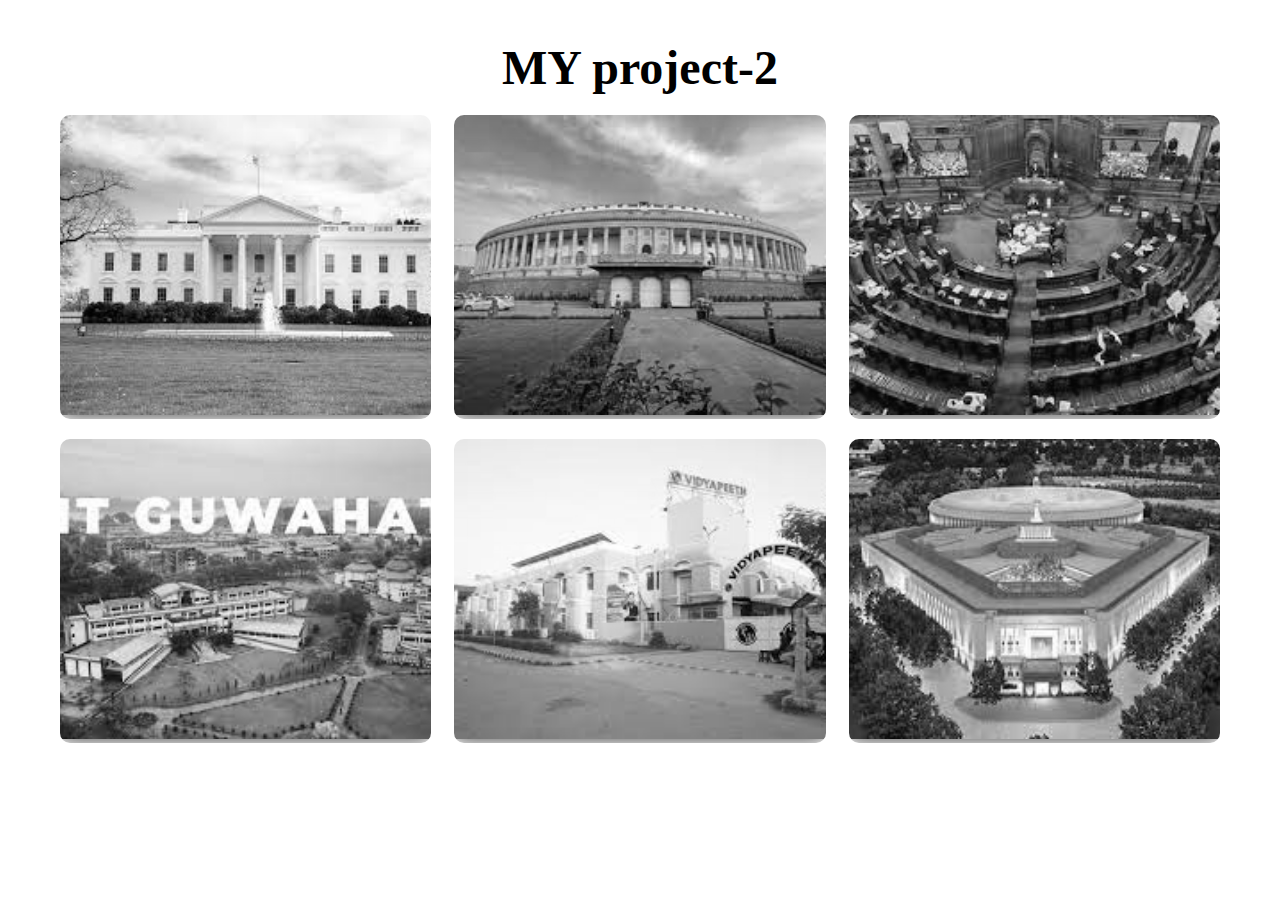
<file: web dev trimester 2 upload/index.html>
<!DOCTYPE html>
<html lang="en">
<head>
    <meta charset="UTF-8">
    <meta name="viewport" content="width=device-width, initial-scale=1.0">
    <title>My gallery</title>

    <link rel="stylesheet" href="styles.css">
</head>
<body>
    <div id="wrapper">
        <div class="container">
            <h1>MY project-2</h1>
            <div class="gallery">

            <figure class="card">
                <img src="image1.jpg" alt="">
                <figcaption>whitehouse</figcaption>
            </figure>   
            <figure class="card">
                <img src="image2.jpg" alt="">
                <figcaption>Image2</figcaption>
            </figure>   
            <figure class="card">
                <img src="image3.jpg" alt="">
                <figcaption>Image3</figcaption>
            </figure>   
            <figure class="card">
                <img src="image4.jpg" alt="">
                <figcaption>IIT Guawahati</figcaption>
            </figure>   
            <figure class="card">
                <img src="image5.jpg" alt="">
                <figcaption>Vidyapeet</figcaption>
            </figure>   
            <figure class="card">
                <img src="image6.jpg" alt="">
                <figcaption>Image6</figcaption>
            </figure>   



            </div>

        </div>
    </div>
     
</body>
</html>
</file>
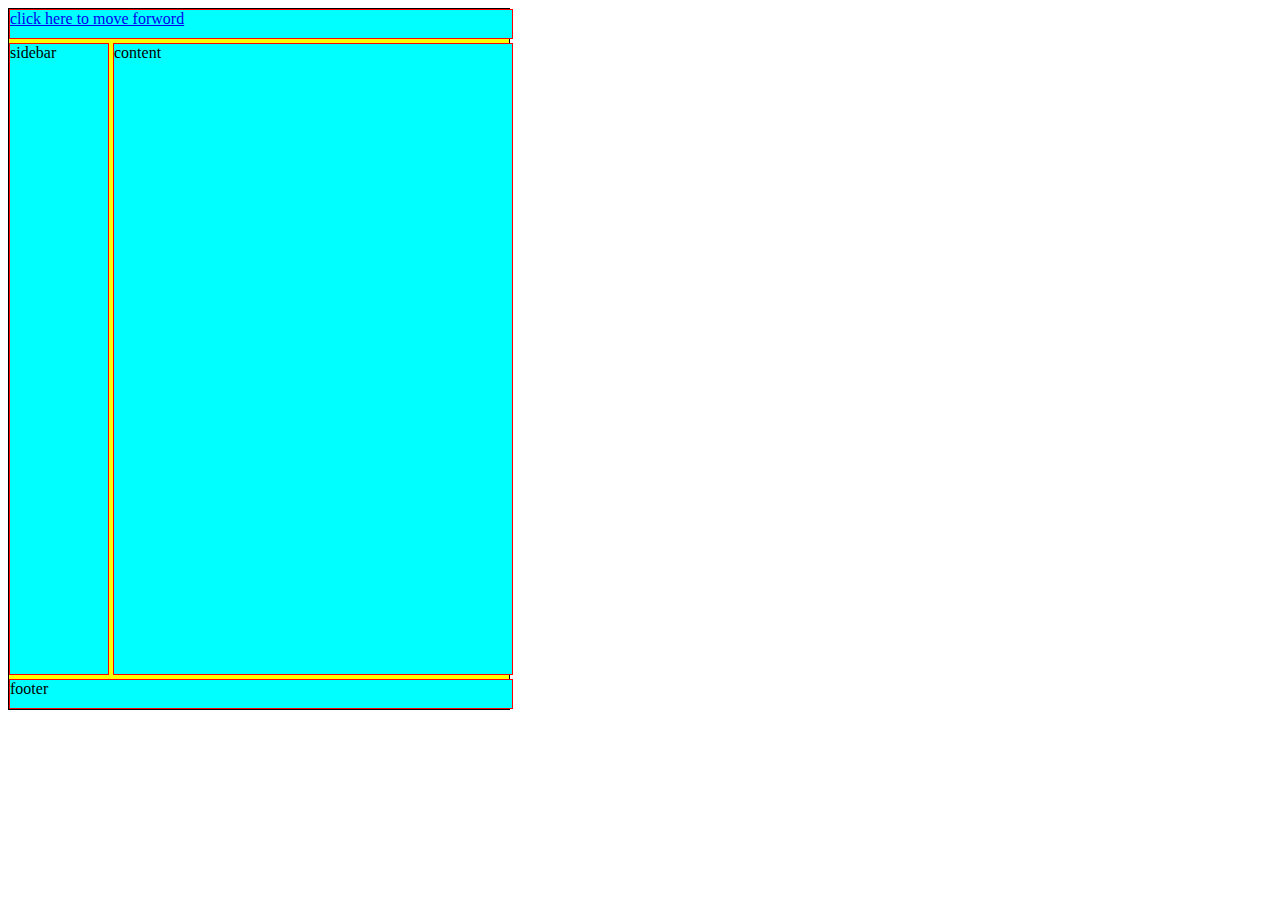
<file: web dev trimester 2 upload/blog wesite/index.html>
<!DOCTYPE html>
<html lang="en">
<head>
    <meta charset="UTF-8">
    <meta name="viewport" content="width=device-width, initial-scale=1.0">
    <title>Document</title>

    <link rel="stylesheet" href="styles.css">

</head>
<body>
    <div class="container">
    <div class="box" id="header">
        <a href="post.html">click here to move forword</a>
    </div>
    <div class="box" id="sidebar">sidebar</div>
    <div class="box" id="content">content</div>
    <div class="box" id="footer">footer</div>
    
    </div>
    
</body>
</html>
</file>
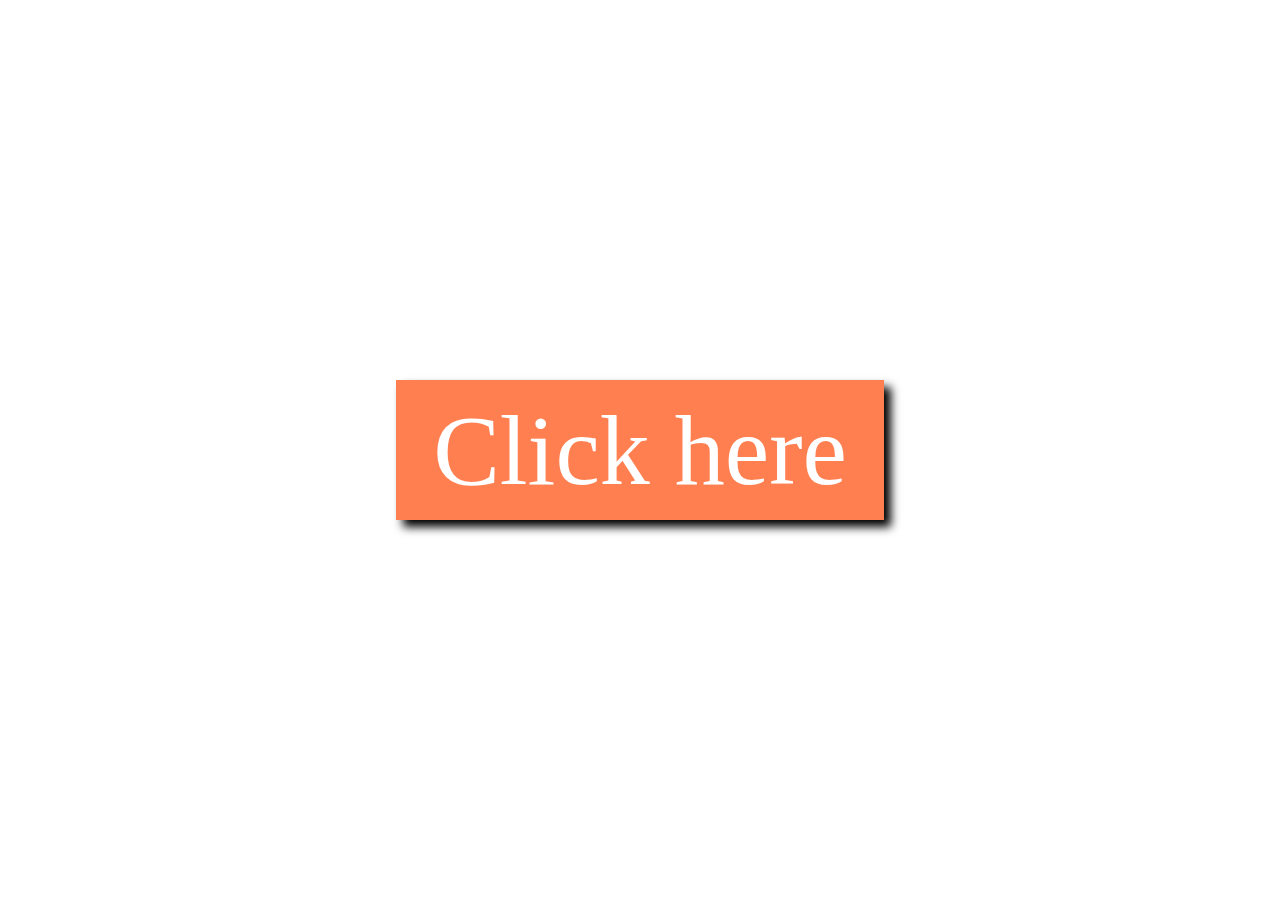
<file: web dev trimester 2 upload/BUTTON/index.html>
<!DOCTYPE html>
<html lang="en">
<head>
    <meta charset="UTF-8">
    <meta name="viewport" content="width=device-width, initial-scale=1.0">
    <title>Modern button</title>
    <link rel="stylesheet" href="styles.css">

</head>
<body>
    <div id="wrapper">
        <div class="Button-pink">Click here</div>
    </div>
    
</body>
</html>
</file>
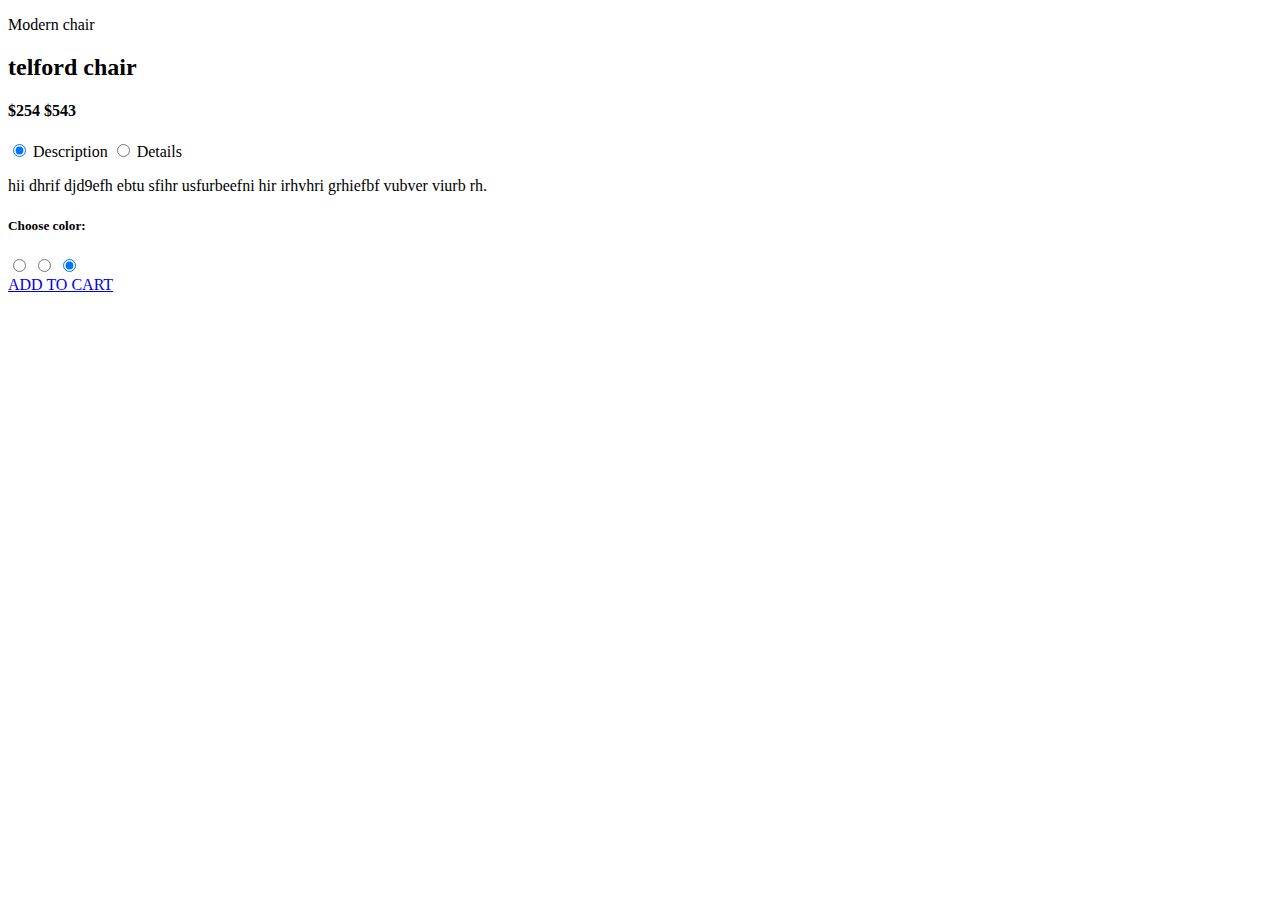
<file: web dev trimester 2 upload/BUTTON/animation chair/index.html>
<!DOCTYPE html>
<html lang="en">
<head>
    <meta charset="UTF-8">
    <meta name="viewport" content="width=device-width, initial-scale=1.0">
    <title>Document</title>
    <link rel="shortcut icon" href="">
</head>
<body>
    <div class="section-fluid-main">
        <div class="section">
            <div class="info-wrap mob-margin">
                <p class="title-up">Modern chair</p>
                <h2>telford chair</h2>
                <h4>$254 <span>$543</span></h4>
                <div class="section-fluid"></div>
                <input class="desc-btn" type="radio" id="desc-1" name="desc-btn" checked />
                <label for="desc-1">Description</label>
                <input class="desc-btn" type="radio" id="desc-2" name="desc-btn"  />
                <label for="desc-2">Details</label>
                <div class="section-fluid desc-sec accor-1">
                    <p>
                        hii dhrif djd9efh ebtu sfihr usfurbeefni hir irhvhri grhiefbf vubver viurb rh.
                    </p>
                </div>
                <div class="section-fluid desc-sec accor-2">
                    <div class="section-inline">
                    </div>
                    <div class="section-inline">
                    </div>
                    <div class="section-inline">
                    </div>
                    <div class="section-inline">
                    </div>

                </div>

                <h5>Choose color:</h5>
            </div>
            <input class="color-btn for-color-1" type="radio" id="color1" name="color-btn" checked />
            <label class="first-color" for="color1"></label>
            <input class="color-btn for-color-2" type="radio" id="color1" name="color-btn" checked />
            <label class="first-color" for="color2"></label>
            <input class="color-btn for-color-3" type="radio" id="color1" name="color-btn" checked />
            <label class="first-color" for="color3"></label>
            <div class="info-wrap">
                <a href="#" class="btn"><i class="uil uil-shopping-cart icon"></i>ADD TO CART</a>
            </div>
            <div class="img-wrap chair-1"></div>
            <div class="img-wrap chair-2"></div>
            <div class="img-wrap chair-3"></div>
            <div class="back-color"></div>
            <div class="back-color chair2"></div>
            <div class="back-color chair3"></div>
        </div>
    </div>

    
</body>
</html>
</file>
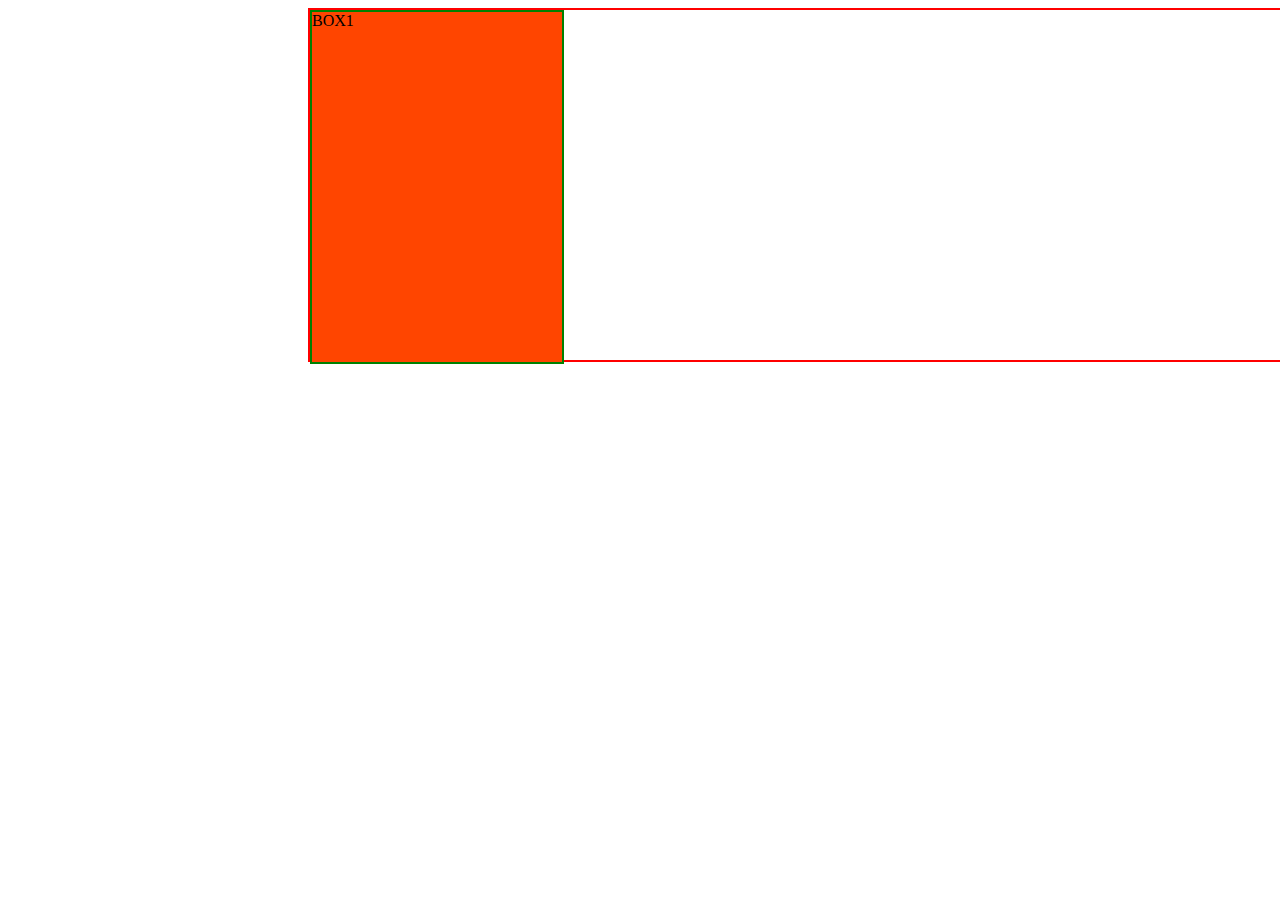
<file: web dev trimester 2 upload/blog wesite/media query/animation key/index.html>
<!DOCTYPE html>
<html lang="en">
<head>
    <meta charset="UTF-8">
    <meta name="viewport" content="width=device-width, initial-scale=1.0">
    <title>ANIMATION</title>
    <link rel="stylesheet" href="styles.css">
</head>
<body>
    <div class="container">
        <div class="box1">BOX1</div>
        <!-- <div class="box2">BOX2</div> -->
    </div>

</body>
</html>
</file>
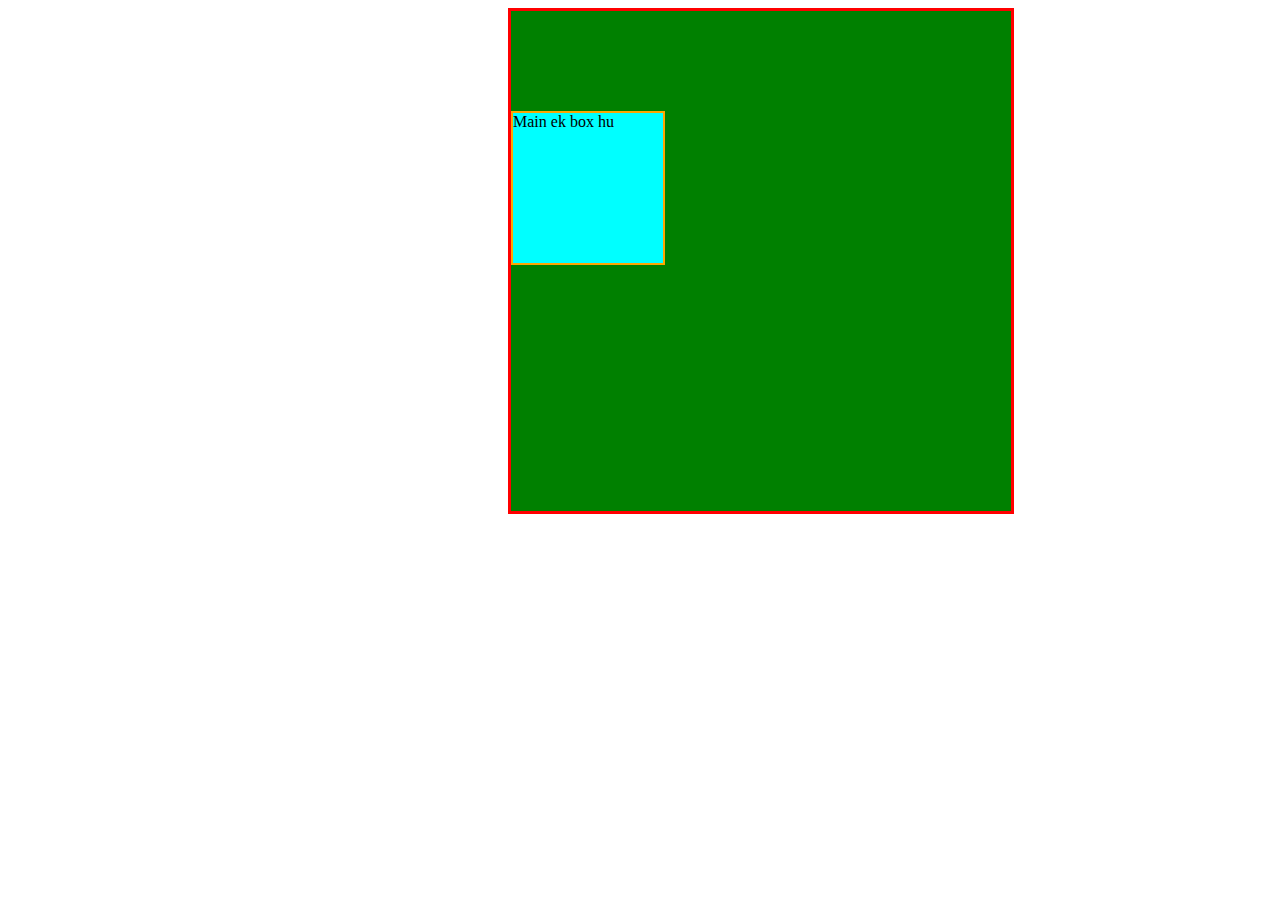
<file: web dev trimester 2 upload/blog wesite/media query/animation key/transition/index.html>
<!DOCTYPE html>
<html lang="en">
<head>
    <meta charset="UTF-8">
    <meta name="viewport" content="width=device-width, initial-scale=1.0">
    <title>Transition</title>
    <link rel="stylesheet" href="styles.css">


</head>
<body>
    <div class="container">
        <div class="box">Main ek box hu</div>
    </div>
</body>
</html>
</file>
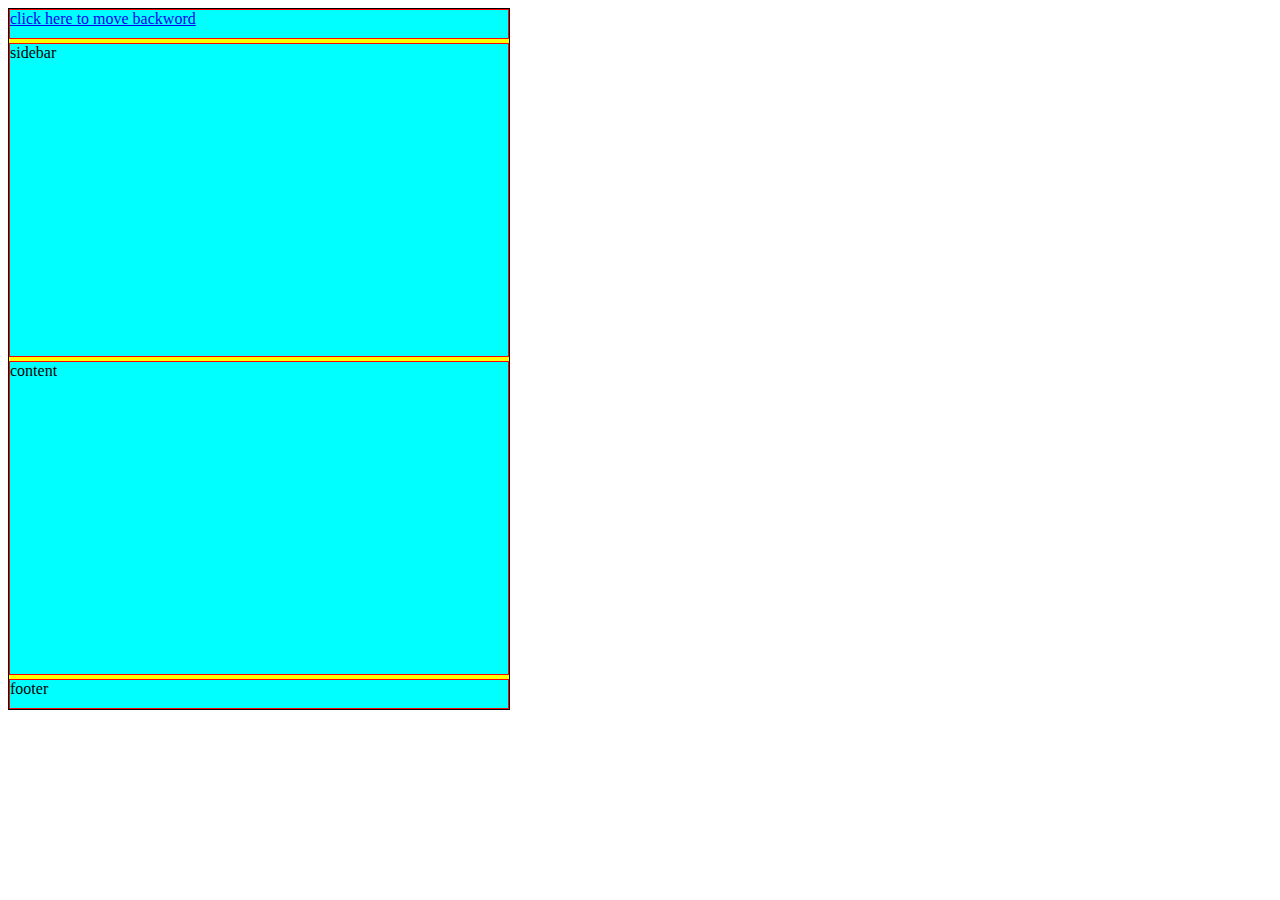
<file: web dev trimester 2 upload/blog wesite/post.html>
<!DOCTYPE html>
<html lang="en">
<head>
    <meta charset="UTF-8">
    <meta name="viewport" content="width=device-width, initial-scale=1.0">
    <title>post blog</title>

    <link rel="stylesheet" href="post.css">

</head>
<body>
    <div class="container">
    <div class="box" id="header">
        <a href="index.html">click here to move backword</a>
    </div>
    <div class="box" id="sidebar">sidebar</div>
    <div class="box" id="content">content</div>
    <div class="box" id="footer">footer</div>
    
    </div>
    
</body>
</html>
</file>
<file: web dev trimester 2 upload/styles.css>
*{
    margin:0;
    padding:0;
    box-sizing:border-box;
}

#wrapper{
    height:100vh;
    overflow-x:hidden;
    overflow-y:auto;
}

.container{
    height:100px;
    max-width:1200px;
    margin:0 auto;
    padding:20px;
}

.container h1{
    margin:20px 0;
    text-align:center;
    margin-bottom: 20px;
    font-size:3rem;
}

.gallery{
    display:flex;
    flex-wrap:wrap;
    justify-content:space-between;
}

.card {
    width:32%;
    position:relative;
    margin-bottom:20px;
    border-radius:10px;
    overflow:hidden;
}

.card img{
    height:300px;
    width:100%;
    filter:grayscale(100%);
    box-shadow:0 0 20px #333;
    object-fit:cover;
}

.card:hover{
    transform:scale(1.03);
    filter:drop-shadow(0 0 10px #333);
    transition:0.5s;
}

.card:hover img{
    filter:grayscale(0%);
}

.card figcaption{
    position:absolute;
    bottom:0;
    left:0;
    padding:1px;
    width:100%;
    height:20%;
    font-size:15px;
    font-weight:500;
    color:#fff;
    opacity:0;
    border-radius:0 0 10px 10px;
    background: linear-gradient(0deg, rgba(0, 0, 0, 0.5) 0%, rgba(255,255,255));
    transition: 0.3s;
}

.card:hover figcaption{
    opacity:1;
    transform: scale(1.03);

}
</file>
<file: web dev trimester 2 upload/blog wesite/styles.css>
.container{
    border:1px solid black;
    background-color: yellow;
    height:700px;
    width: 500px;
    display:grid;
    grid-template-rows: 30px 1fr 30px;
    grid-template-columns: 100px 400px;

    grid-gap:4px;

    grid-template-areas:
    "hd hd"
    "side main"
    "ft ft";

}

.box{
    border:1px solid red;
    background-color: aqua;

}

#header{
    grid-area:hd;
}
#footer{
    grid-area:ft;
}

#sidebar{
    grid-area:side;
}

#content{
    grid-area:main;
}
</file>
<file: web dev trimester 2 upload/BUTTON/styles.css>
*{
    margin:0;
    padding:0;
    box-sizing: border-box;
}

#wrapper{
    height:100vh;
    width:100vw;
    display: flex;
    justify-content: center;
    align-items: center;
}

.Button-pink{
    background-color: coral;
    padding:0.8rem 2.3rem;
    color:white;
    font-size:100px;
    box-shadow:7px 7px 9px 0px black;
    position:relative;
    z-index:1;
}

.Button-pink::before{
    content:"";
    background-color: black;
    position:absolute;
    top:0;
    left:0;
    right:0;
    bottom:0;
    transform:scaleX(0);
    transform-origin:left;
    transition:all 1s;
    z-index:-1;
}
.Button-pink:hover::before{
    transform:scale(1);
}
</file>
<file: web dev trimester 2 upload/blog wesite/media query/animation key/styles.css>
.container{
    width:1000px;
    height:350px;
    background-color:white;
    border:2px solid red;
    margin-left: 300px;
    
}
 
.box1{
    height:350px;
    width:250px;
    border:2px solid green;
    background-color: orangered;

    animation-name:Ankur;
    animation-duration: 5s;
    animation-iteration-count: 4;
    animation-timing-function: ease-in;
    animation-delay: 1s;
    /* animation-direction: normal; */
    animation-direction: alternate;
    /* animation-fill-mode: ; */
}



/* @keyframes Ankur{
    from{
        width:250px;
    }
    to{
        width:1000px;
    }
} */

@keyframes Ankur{
    0%{
        width: 250px;
        background-color:orangered;
    }
    50%{
        width:600px;
        background-color: white;

    }
    100%{
        width:1000px ;
        background-color: rgb(60, 128, 0);
    }
}
</file>
<file: web dev trimester 2 upload/blog wesite/media query/animation key/transition/styles.css>
.container{
    height:500px;
    width:500px;
    background-color: green;
    border:3px solid red;
    display:flex;
    margin-left: 500px;
}

.box{
    border:2px solid orange;
    background-color: aqua;
    height:150px;
    width:150px;
    margin:20px;
    margin-left: 0px;
    margin-top: 100px;
    

   
    /* transition:2s; */

    /* transition-property: background-color;
    transition-delay:5s; */

    /* transition:transform 4s ease 1s; */

    transition:all 7s ease 1s;
    transition: transform 3s;
    /* transition: transform cubic-bezier(0.95, 0.36, 0.09, 0.54); */

}

.box:hover{
    background-color:brown;
    

    transform: scale(2) translateX(320px) rotate(360deg);

}
</file>
<file: web dev trimester 2 upload/blog wesite/post.css>
.container{
    border:1px solid black;
    background-color: yellow;
    height:700px;
    width: 500px;
    display:grid;
    grid-template-rows: 30px 1fr  1fr 30px;
    grid-template-columns: 1fr;

    grid-gap:4px;

    grid-template-areas:
    "hd"
    "side"
    "main"
    "ft";

}

.box{
    border:1px solid red;
    background-color: aqua;

}

#header{
    grid-area:hd;
}
#footer{
    grid-area:ft;
}

#sidebar{
    grid-area:side;
}

#content{
    grid-area:main;
}
</file>
